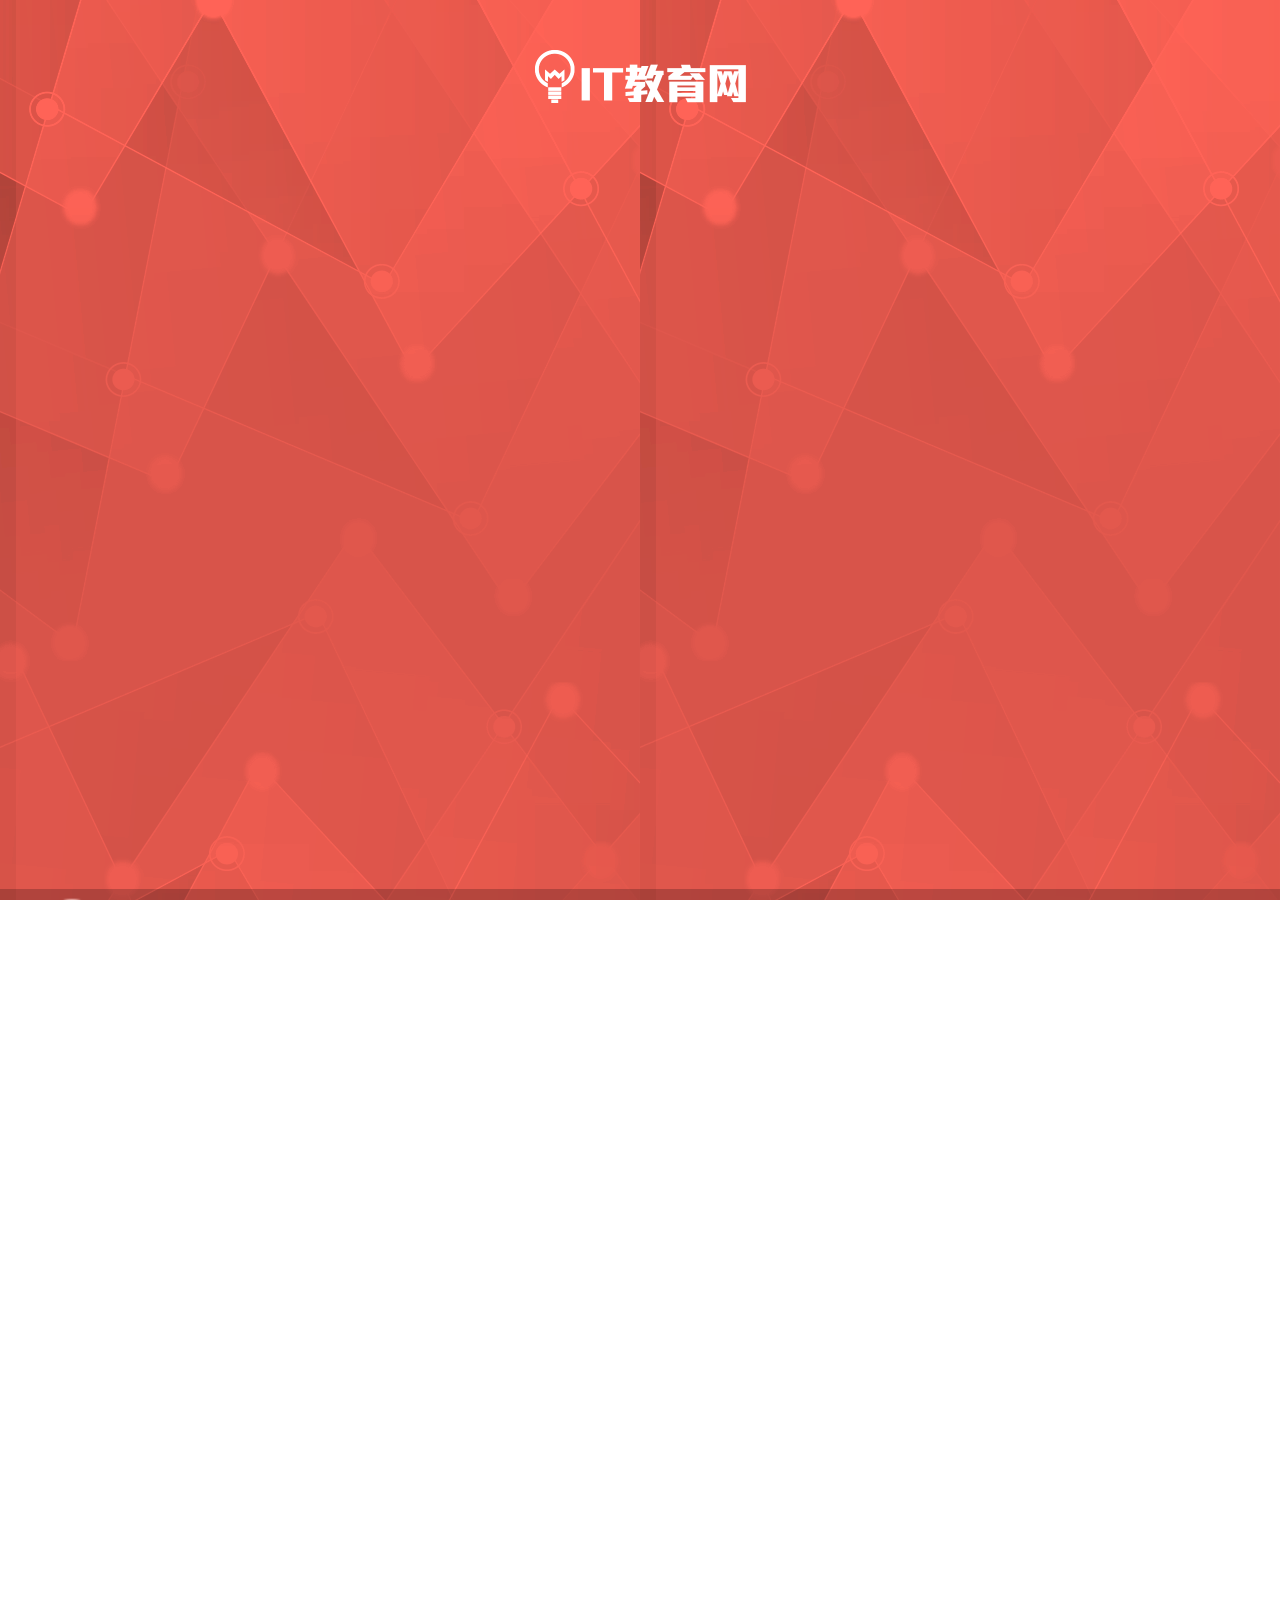
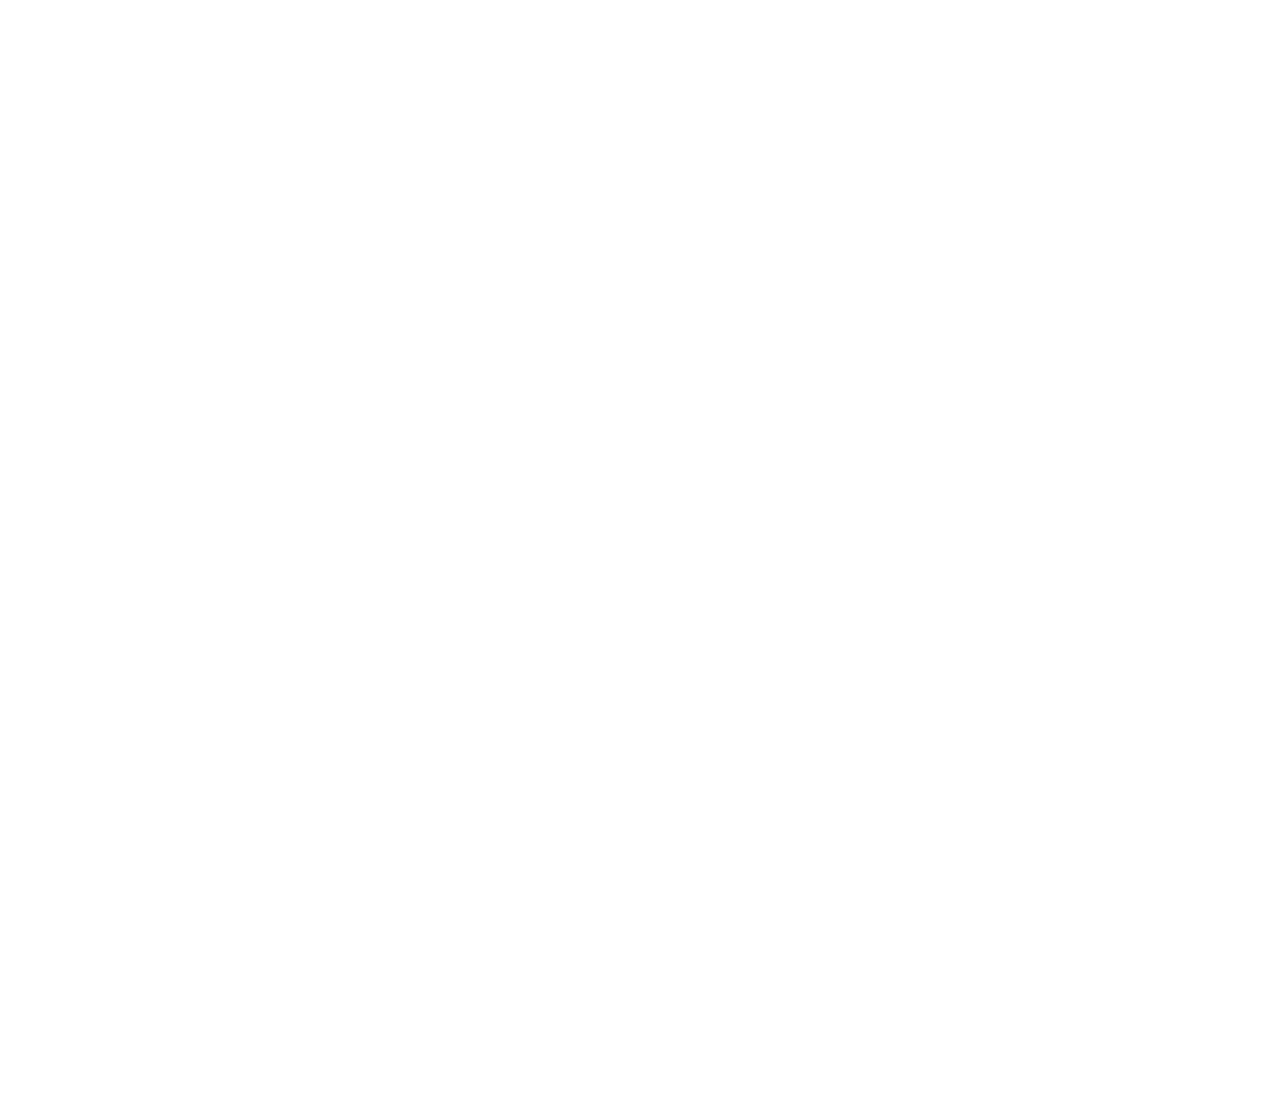
<file: index.html>
<!DOCTYPE html>
<html lang="en">
<head>
	<meta charset="UTF-8">
	<meta name="viewport" content="width=device-width, minimum-scale=1,maximum-scale=1">
	<title>学习教育网</title>
	<script src="js/jQuery.min.js"></script>
	<script src="js/jquery-ui.min.js"></script>
	<script src="js/jquery.fullPage.js"></script>
	<script src="js/H5.js"></script>
	<link rel="stylesheet" href="css/H5.css">

	<!-- 加载h5资源 -->
	<script type="text/javascript">
		var res = ["Base","Bar","Point","Polyline","Radar","Pie"]
		var html = [];
		for(s in res) {
			html.push('<script src="js/H5Component'+res[s]+'.js"><\/script>');

			html.push('<link rel="stylesheet" href="css/H5Component'+res[s]+'.css"');
		}
		document.write(html.join(""));
	</script>
\	<!-- 页面逻辑的样式 -->
	<style>
		body {
			margin:0;
			padding:0;
		}
		.h5_page {
			background:url(img/bg_page.png);
		}
		.h5_page_face {
			background:url(img/bg_1.png);
		}
		.h5_component_name_slogan {
			-webkit-animation: rock 2s infinite 2s;
		}
		@-webkit-keyframes rock {
			0% {
				transform:rotate(0deg);
			}
			5% {
				transform:rotate(3deg);
			}
			10% {
				transform:rotate(-4deg);
			}
			15% {
				transform:rotate(3deg);
			}
			20% {
				transform:rotate(-2deg);
			}
			25% {
				transform:rotate(1deg);
			}
			30% {
				transform:rotate(-1deg);
			}
			70% {
				transform:rotate(0deg);
			}
			100% {
				transform:rotate(0deg);
			}
		}
		.h5_component_name_caption {
			background-image:url(img/caption.png);
/*			background-size:100%;
*/			width:283px;
			height:160px;
			text-align:center;
			line-height:140px;
			font-size:20px;
			color:#fff;
		}
		.h5_component_name_back {
			top:30px;
			-webkit-animation:back 2s infinite 2s;
		}
		@-webkit-keyframes back {
			50% {
				top:20px;
			}
		}
	</style>
	<script>
		$(function() {
			var h5 = new H5();
			h5.whenAddPage = function() {
				this.addComponent("slide_up",{
					bg:"img/footer.png",
					css:{
						opacity:0,
						left:0,
						bottom:-20,
						width:"100%",
						height:"20px",
						zIndex:999,
						position:"absolute"
					},
					animateIn: {
						opacity:1,
						bottom:-1
					},
					animateOut: {
						opacity:0,
						bottom:"-20px"
					},
					delay:500
				});
			}
			h5.addPage("face")
			  .addComponent("logo",{
			  	width:422,
			  	height:106,
			  	bg:'img/logo.png',
			  	center:true,
				css:{opacity:0},
				animateIn:{top:50,opacity:1},
				animateOut:{top:0,opacity:1}
			  })
			  .addComponent("slogan", {
			  	center:true,
			  	width:365,
			  	height:99,
			  	bg:"img/slogan.png",
			  	css:{opacity:0,top:120},
			  	animateIn:{left:"50%",opacity:1},
			  	animateOut:{left:"0%",opacity:0},
			  	delay:1000
			  })
			  .addComponent("ad_left", {
			  	width:370,
			  	height:493,
			  	bg:"img/ad-left.png",
			  	css:{opacity:0,left:-50,bottom:-50,position:"absolute"},
			  	animateIn: {
					opacity:1,
					left:0,
					bottom:0
			  	},
			  	animateOut: {
					opacity:0,
					left:-50,
					bottom:-50
			  	},
			  	delay:1000
			  })
			  .addComponent("ad_right", {
			  	width:276,
			  	height:449,
			  	bg:"img/ad-right.png",
			  	css:{opacity:0,right:-50,bottom:-50,position:"absolute"},
			  	animateIn: {
					opacity:1,
					right:0,
					bottom:0
			  	},
			  	animateOut: {
					opacity:0,
					right:-50,
					bottom:-50
			  	},
			  	delay:1000
			  })
			  .addPage()
			  .addComponent("caption",{
			  	text:"核心理念"
			  })
			  .addComponent("text",{
			  	width:500,
			  	height:30,
			  	center:true,
			  	text:"IT教育网=只学有用的",
			  	css : {
			  		opacity:0,
			  		textAlign:"center",
			  		color:"red",
			  		fontSize:"26px"
			  	},
			  	animateIn: {
			  		opacity:1,
			  		top:120
			  	},
			  	animateOut: {
			  		opacity:0,
			  		top:240
			  	}
			  })
			  .addComponent("description",{
			  	center:true,
			  	width:522,
			  	height:340,
			  	bg:"img/bg-desc.png",
			  	css:{
			  		opacity:0,
			  		padding:"15px 5px",
			  		color:"#fff",
			  	    fontSize:"15px",
			  		lineHeight:"18px",
			  		textAlign:"justify",
			  		top:240
			  	},
			  		text:"2013年，IT教育网的诞生引领中国IT职业从教育进入新时代；高质量实战课程、全新教学模式、实时互动学习，以领先优势打造行业品牌；迄今为止，IT教育网已成为中国规模最大、互动性最高的IT技能学习平台。",
			  		animateIn: {
			  			opacity:1,
			  			top:190
			  		},
			  		animateOut: {
			  			opacity:0,
			  			top:240
			  		},
			  		delay:1000
			  })
			  .addComponent("people",{
			  	center:true,
			  	width:515,
			  	height:305,
			  	bg:"img/desc_img.png",
			  	css: {
			  		opacity:0,
			  		bottom:0
			  	},
			  	animateIn:{
			  		opacity:1,
			  		bottom:40
			  	},
			  	animateOut: {
			  		opacity:0,
			  		top:0
			  	},
			  	delay:500
			  })
			  .addPage("tail")
			  	.addComponent("logo",{
			  		center:true,
			  		width:359,
			  		height:129,
			  		bg:"img/logo.png",
			  		css:{
			  			top:210,
			  			opacity:0
			  		},
			  		animateIn: {
			  			opacity:1,
			  			top:210
			  		},
			  		animateOut: {
			  			opacity:0,
			  			top:240
			  		}
			  	})
			  	.addComponent("slogan",{
			  		center:true,
			  		width:314,
			  		height:46,
			  		bg:"img/tail_slogan.png",
			  		css:{
			  			top:280,
			  			opacity:0
			  		},
			  		animateIn:{
			  			opacity:1,
			  			left:"50%"
			  		},
			  		animateOut: {
			  			opacity:0,
			  			left:"0%"
			  		}
			  	})
			  	.addComponent("share",{
			  		width:128,
			  		height:120,
			  		bg:"img/tail_share.png",
			  		css:{
			  			top:110,
			  			right:110,
			  			position:"absolute",
			  			opacity:0
			  		},
			  		animateIn:{
			  			opacity:1,
			  			top:10,
			  			right:10
			  		},
			  		animateOut: {
			  			opacity:0,
			  			top:110,
			  			right:110
			  		},
			  		delay:1000
			  	})
			  	.addComponent("back",{
			  		width:52,
			  		height:50,
			  		bg:"img/tail_back.png",
			  		center:true,
			  		onclick: function() {
			  			$.fn.fullpage.moveTo(1);
			  		}
			  	})
			  .loader();
		});
	</script>
</head>
<body>
	
</body>
</html>
</file>
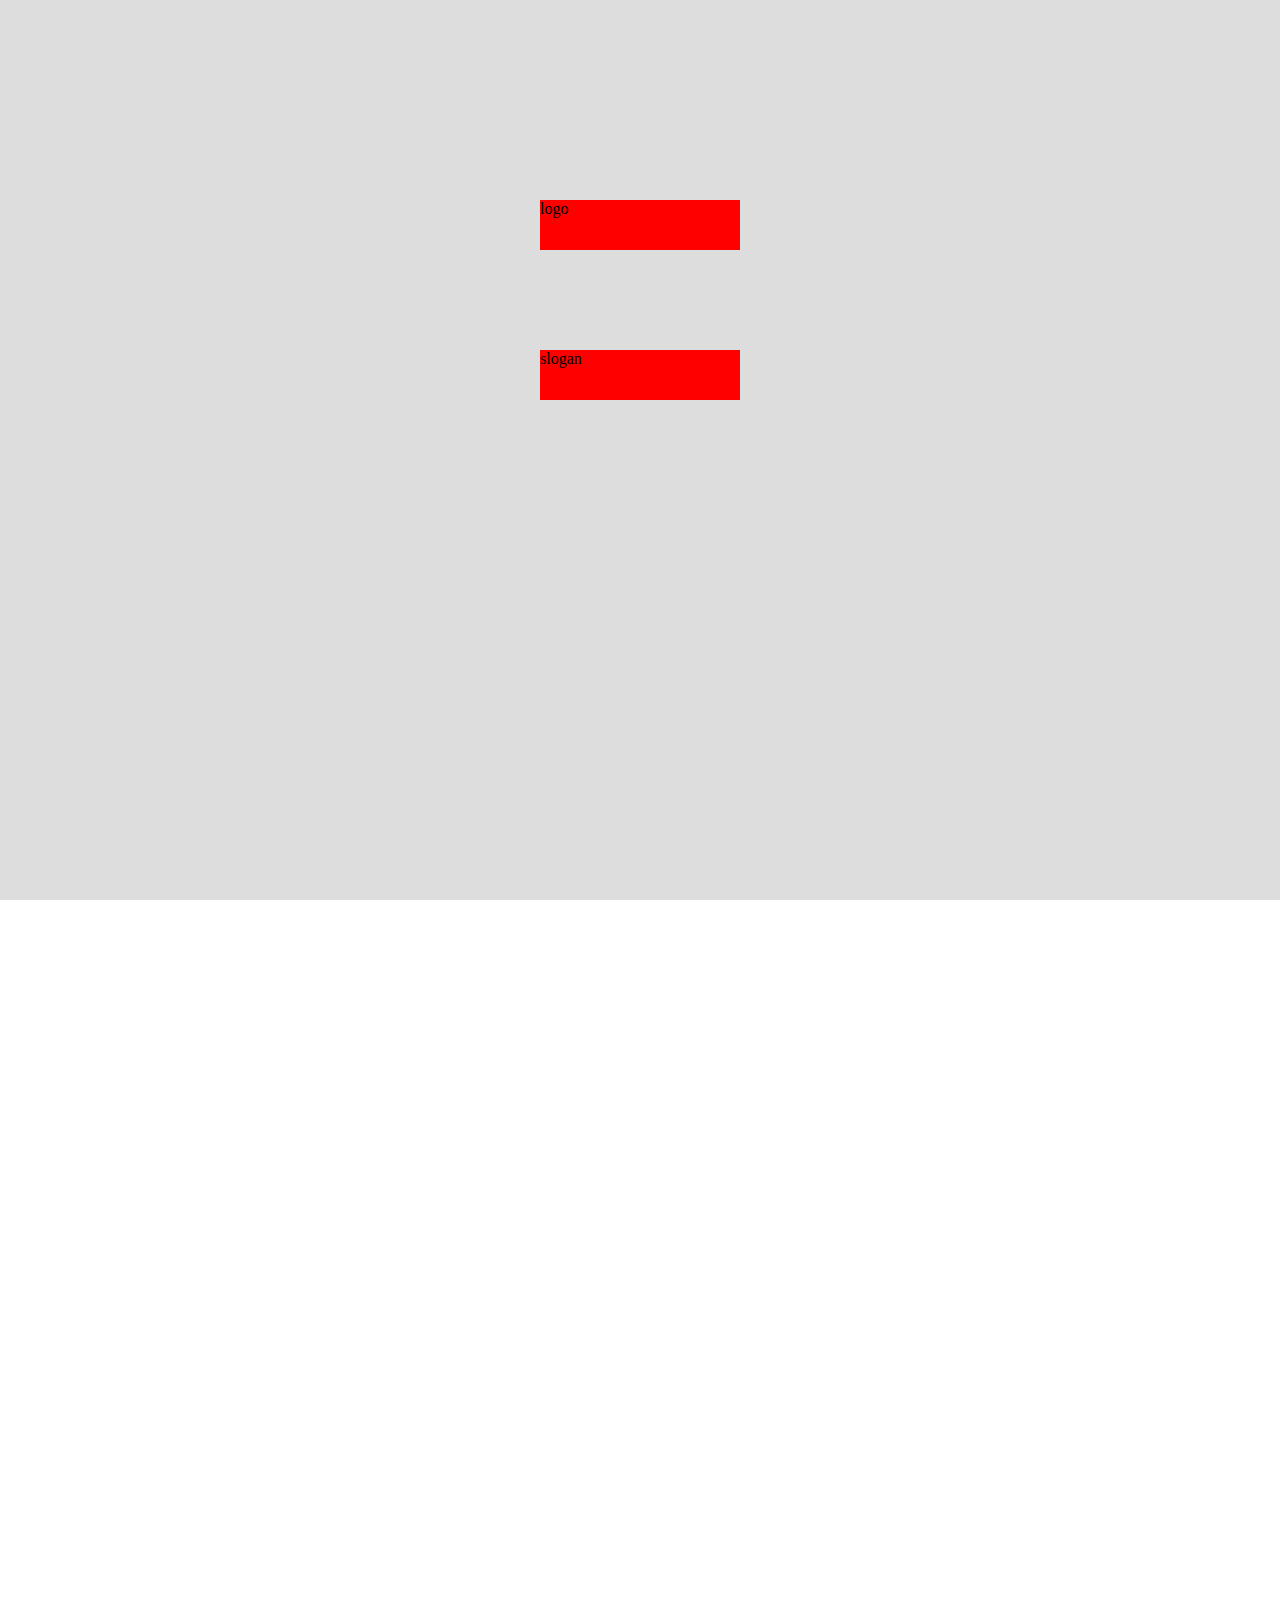
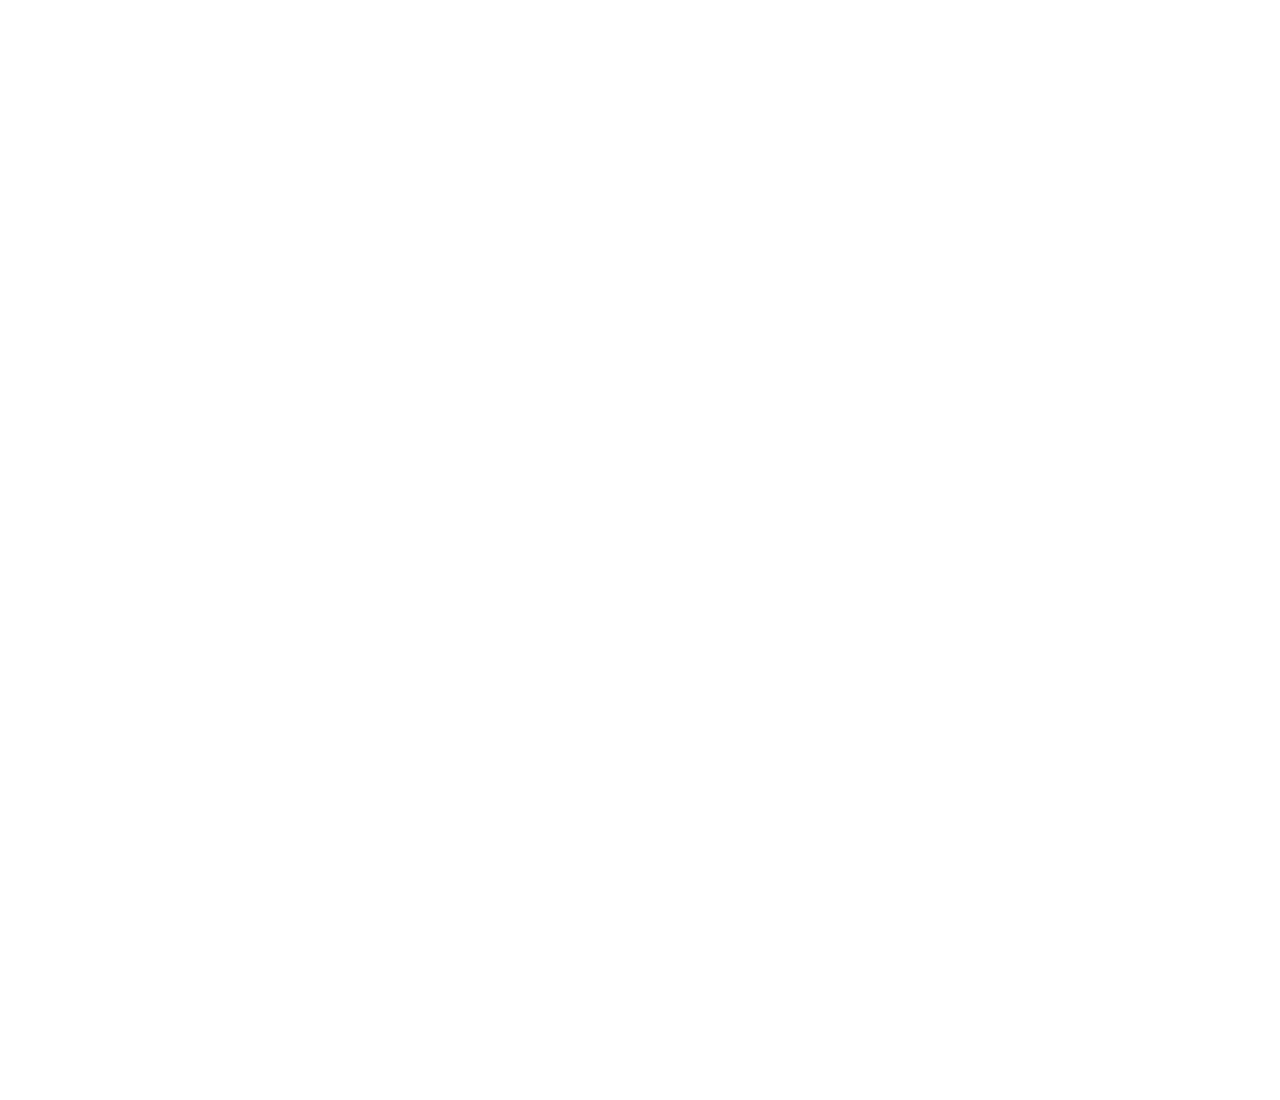
<file: H5.html>
<!DOCTYPE html>
<html lang="en">
<head>
	<meta charset="UTF-8">
	<meta name="viewport" content="width=device-width, minimum-scale=1,maximum-scale=1">
	<title>h5</title>
	<style>
		body {
			margin:0;
			padding:0;
		}
	</style>
	<script src="js/jQuery.min.js"></script>
	<script src="js/jquery-ui.min.js"></script>
	<script src="js/jquery.fullPage.js"></script>
	<script src="js/H5.js"></script>
	<script src="js/H5ComponentBase.js"></script>
	<link rel="stylesheet" type="text/css" href="css/H5ComponentBase.css">
	<link rel="stylesheet" href="css/H5.css">
	<script>
	$(function(){
		var h5 = new H5();
		h5.addPage("face")
		      .addComponent("logo",{
		      	text:"logo",
		      	width:400,
		      	height:100,
		      	css:{backgroundColor:"red",top:200},
		      	center:true,
		      	animateIn:{opacity:1},
		      	animateOut:{opacity:0}
		      }
		      	)
		      .addComponent("slogan",{
		      	text:"slogan",
		      	width:400,
		      	height:100,
		      	css:{backgroundColor:"red",top:350},
		      	center:true
		      });
		h5.addPage("desc")
		      .addComponent("caption",{
		      	text:"核心理念",
		      	width:400,
		      	height:100,
		      	css:{backgroundColor:"green",top:200}
		      });
		h5.addPage("page-3")
			  .addComponent("caption",{text:"课程方向分布"})
			  .loader();
	});
</script>
</head>
<body>

</body>
</html>
</file>
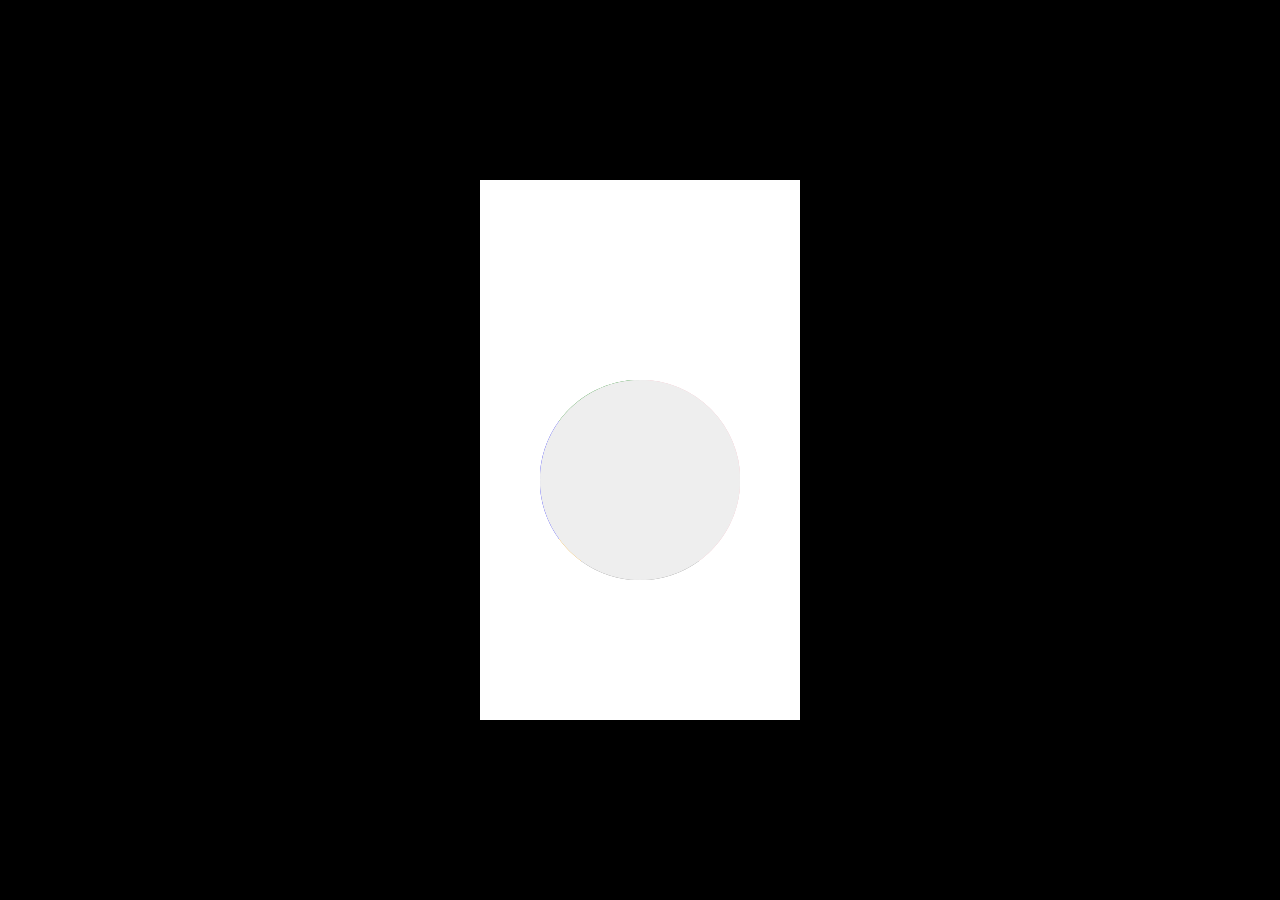
<file: test-H5ComponentPie.html>
<!DOCTYPE html>
<html lang="en">
<head>
	<meta charset="UTF-8">
	<title>test_H5ComponentPie</title>
	<style>
		body {
			margin:0;
			padding:0;
			background:black;
		}
		.iphone {
			width:320px;
			height:540px;
			background:#fff;
			position:absolute;
			left:50%;
			top:50%;
			margin-top:-270px;
			margin-left:-160px;
		}
	</style>
	<script src="js/jQuery.min.js"></script>
	<script src="js/H5ComponentBase.js"></script>
	<!-- 引入饼图的资源 -->
	<script src="js/H5ComponentPie.js"></script>
	<link rel="stylesheet" href="css/H5ComponentBase.css">
	<link rel="stylesheet" href="css/H5ComponentPie.css">
</head>
<body>
	<!-- 用于开发测试 H5ComponentPie 对象 -->
	<div class="iphone"></div>
	<script>
		var cfg = {
			type:"pie",
			text:"",
			width:400,
			height:400,
			// bg:"img/desc_img.png",
			data:[
				["JS",.4,"pink","#ff7676"],
				["CSS3",.2],
				["HTML5",.05],
				["PHP",.2],
				["jQuery",.15],
			],
			css: {
				top:200,
				// opacity:0
			},
			// animateIn:{
			// 	opacity:1,
			// 	top:200
			// },
			// animateOut:{
			// 	opacity:0,
			// 	top:100
			// },
			center:true
		}
		var h5 = new H5ComponentPie("myPie",cfg);
		$(".iphone").append(h5);
		var leave = true;
		$("body").click(function() {
			leave = !leave;
			$(".h5_component").trigger(leave? "onLeave":"onLoad");
		})
	</script>
</body>
</html>
</file>
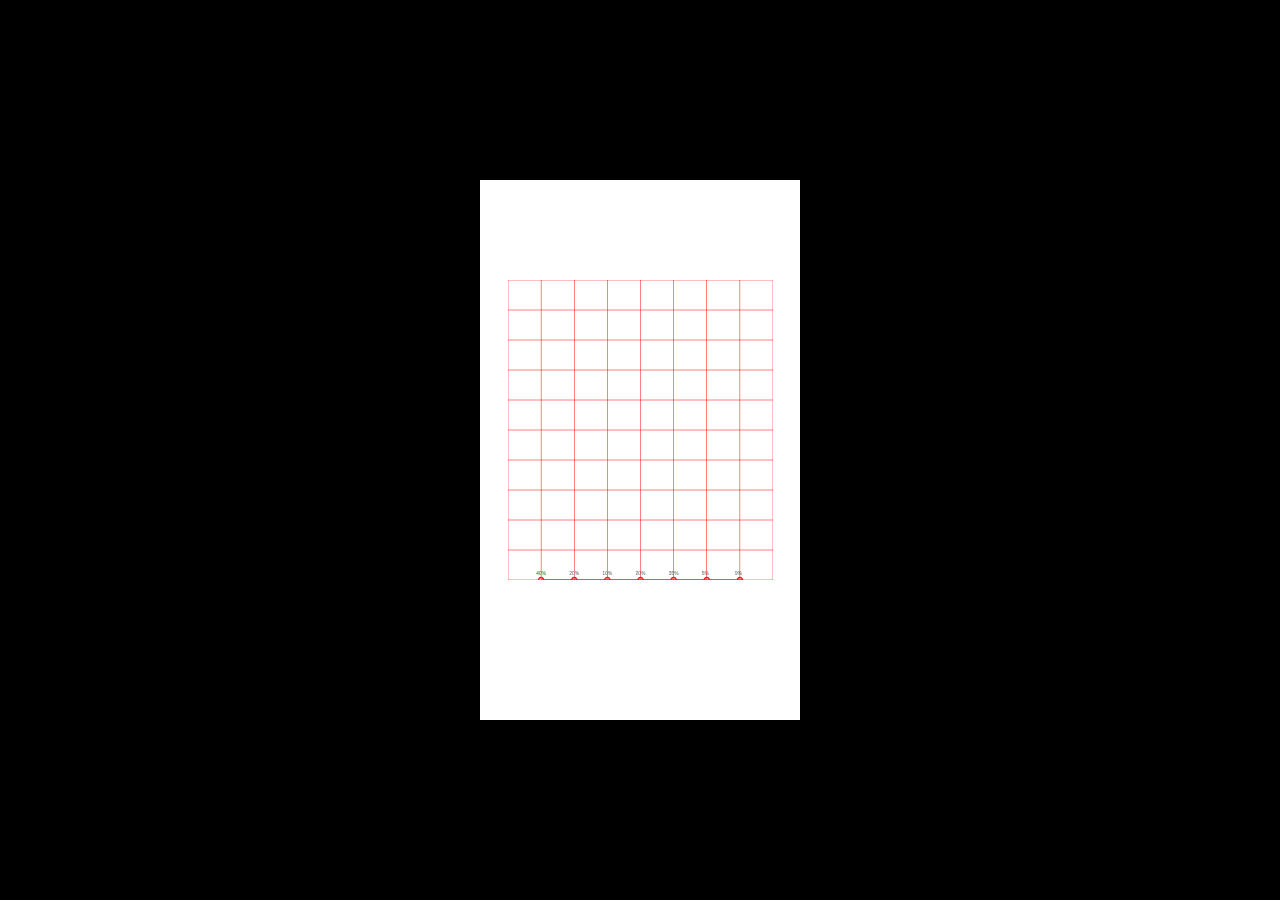
<file: test-H5ComponentPolyline.html>
<!DOCTYPE html>
<html lang="en">
<head>
	<meta charset="UTF-8">
	<title>test-H5ComponentPolyline</title>
	<style>
		body {
			margin:0;
			padding:0;
			background:black;
		}
		.iphone {
			width:320px;
			height:540px;
			background:#fff;
			position:absolute;
			left:50%;
			top:50%;
			margin-top:-270px;
			margin-left:-160px;
		}
	</style>
	<script src="js/jQuery.min.js"></script>
	<script src="js/H5ComponentBase.js"></script>
	<!-- 引入柱状图的资源 -->
	<script src="js/H5ComponentPolyline.js"></script>
	<link rel="stylesheet" href="css/H5ComponentBase.css">
	<link rel="stylesheet" href="css/H5ComponentPolyline.css">
</head>
<body>
	<!-- 用于开发测试 H5ComponentBar 对象 -->
	<div class="iphone"></div>
	<script>
		var cfg = {
			type:"polyline",
			text:"",
			width:530,
			height:600,
			// bg:"img/desc_img.png",
			data:[
				["JS",.4,"green","#ff7676"],
				["HTML",.2],
				["CSS3",.1],
				["HTML5",.2],
				["Jquery",.35],
				["PHP",.05],
				["AngularJs",.09],
			],
			css: {
				top:100,
				opacity:1
			},
			animateIn:{
				opacity:1,
				top:200
			},
			animateOut:{
				opacity:0,
				top:100
			},
			center:true
		}
		var h5 = new H5ComponentPolyline("myBar",cfg);
		$(".iphone").append(h5);
		var leave = true;
		$("body").click(function() {
			leave = !leave;
			$(".h5_component").trigger(leave? "onLeave":"onLoad");
		})
	</script>
</body>
</html>
</file>
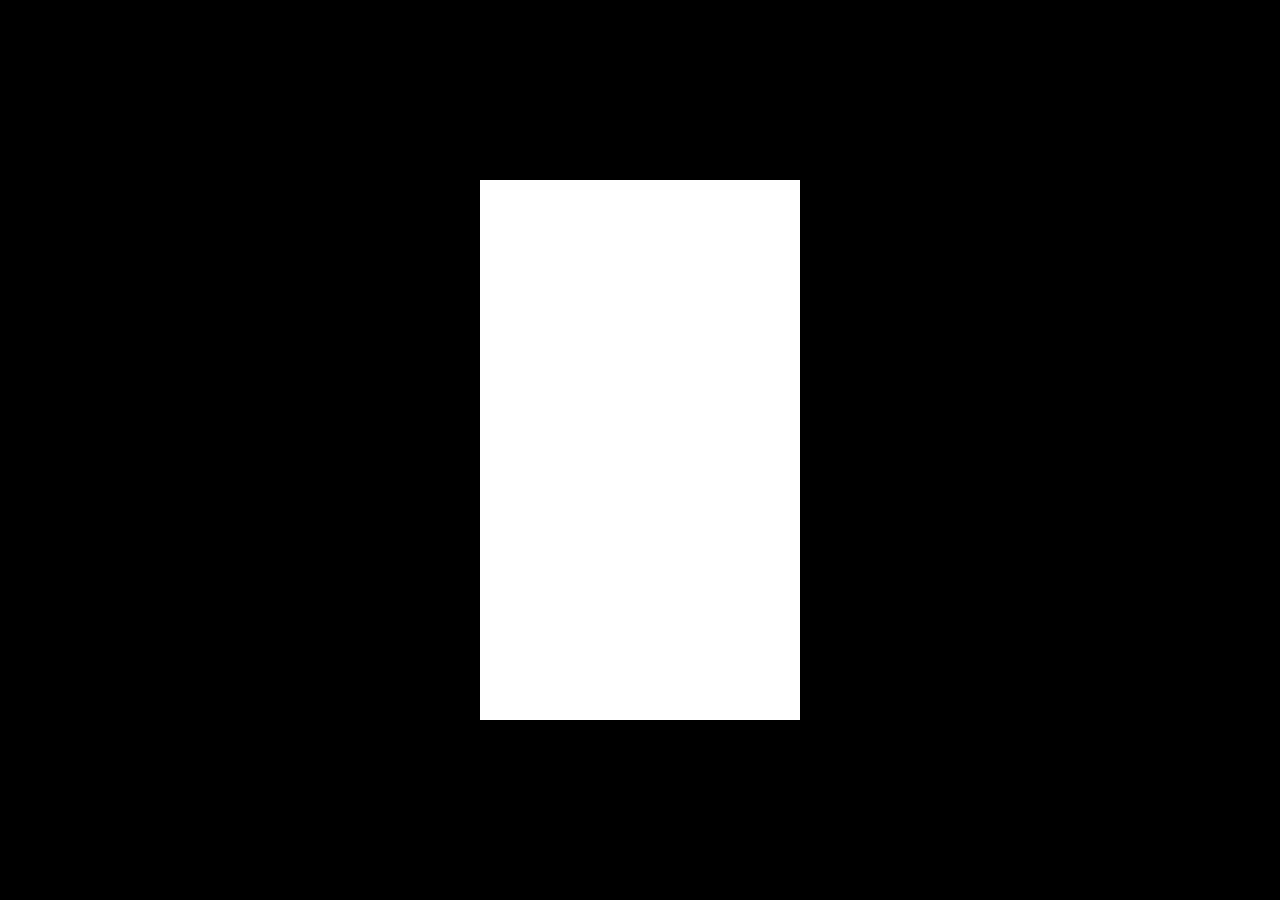
<file: test_H5ComponentBar.html>
<!DOCTYPE html>
<html lang="en">
<head>
	<meta charset="UTF-8">
	<title>test_H5ComponentBar</title>
	<style>
		body {
			margin:0;
			padding:0;
			background:black;
		}
		.iphone {
			width:320px;
			height:540px;
			background:#fff;
			position:absolute;
			left:50%;
			top:50%;
			margin-top:-270px;
			margin-left:-160px;
		}
	</style>
	<script src="js/jQuery.min.js"></script>
	<script src="js/H5ComponentBase.js"></script>
	<!-- 引入柱状图的资源 -->
	<script src="js/H5ComponentBar.js"></script>
	<link rel="stylesheet" href="css/H5ComponentBase.css">
	<link rel="stylesheet" href="css/H5ComponentBar.css">
</head>
<body>
	<!-- 用于开发测试 H5ComponentBar 对象 -->
	<div class="iphone"></div>
	<script>
		var cfg = {
			type:"bar",
			text:"",
			width:530,
			height:600,
			// bg:"img/desc_img.png",
			data:[
				["Javascript",.4,"green","#ff7676"],
				["HTML/CSS",.2],
				["CSS3",.1],
				["HTML5",.2],
				["Jquery",.35],
				["Bootstrap",.05],
				["AngularJs",.09],
			],
			css: {
				top:200,
				opacity:0
			},
			animateIn:{
				opacity:1,
				top:200
			},
			animateOut:{
				opacity:0,
				top:100
			},
			center:true
		}
		var h5 = new H5ComponentBar("myBar",cfg);
		$(".iphone").append(h5);
		var leave = true;
		$("body").click(function() {
			leave = !leave;
			$(".h5_component").trigger(leave? "onLeave":"onLoad");
		})
	</script>
</body>
</html>
</file>
<file: css/H5.css>
/*h5对象的全局样式*/
.h5{
	height:100%;
}
.h5_page{
	position:relative;
	height:100%;
	width:100%;
	background-color:#ddd;
	background-size:100%;
	background-repeat:no-repeat;
}
</file>
<file: css/H5ComponentBase.css>
/*基本图文组建对象*/
.h5_component {
	background-size:100%;
	background-repeat:no-repeat;
}
</file>
<file: css/H5ComponentPie.css>
/*饼图组件样式*/
.h5_component_pie {

}

.h5_component_pie canvas {
	position:absolute;
	left:0;
	top:0;
	height:100%;
	width:100%;
}

.h5_component_pie .text {
	position:absolute;
	text-align:center;
	z-index:99;
	height:24px;
	transition:all 1s;
}
</file>
<file: css/H5ComponentPolyline.css>
/*折线段图组件样式*/
.h5_component_polyline {

}
.h5_component_polyline canvas {
	position:absolute;
	left:0;
	top:0; /*用canvas做动画 会进行分层*/
	width:100%;
	height:100%;
/*	background-color:#eeeeee;
*/}
.h5_component_polyline .text {
	position:absolute;
    font-size:12px;
    text-align:center;
    bottom:-20px;
    height:20px;
    line-height:20px;
    -webkit-transform:scale(0.8);
    -webkit-transition:all 1s 1s;
    -webkit-opacity:0;
}
.h5_component_polyline_load .text {
    -webkit-opacity:1;
}
.h5_component_polyline_leave  .text {
	-webkit-opacity:0;
}
</file>
<file: css/H5ComponentBar.css>
/*柱状图组件样式*/
.h5_component_bar{

}
.h5_component_bar .line {
	height:15px;
	font-size:12px;
    line-height:15px;
    margin-bottom:15px;
}
.h5_component_bar .name {
	width:60px;
	float:left;
	color:#000;
	text-align:center;
}
.h5_component_bar .rate {
	height:15px;
	margin-left:5px;
	float:left;
	position:relative;
	width:0%;
}
.h5_component_bar .rate .bg {
	background-color:#99c0ff;
	width:100%;
	height:100%;
	position:absolute;
	left:0;
	top:0;
	border-radius:2px;
	width:0%;
}
.h5_component_bar .per {
	width:20px;
	color:#99c0ff;
	margin-left:5px;
	float:left;
	opacity:0;
}
.h5_component_bar_load .rate  .bg{
	-webkit-transition:all 1s .5s;
	transition:all 1s;
	width:100%;
}
.h5_component_bar_leave .rate  .bg{
	width:0%;
}
.h5_component_bar_load .per {
	-webkit-transition:all 1s 1.5s;
	transition:all 1s 1s;
	opacity:1;
}
.h5_component_bar_leave .per {
	opacity:0;
}
</file>
